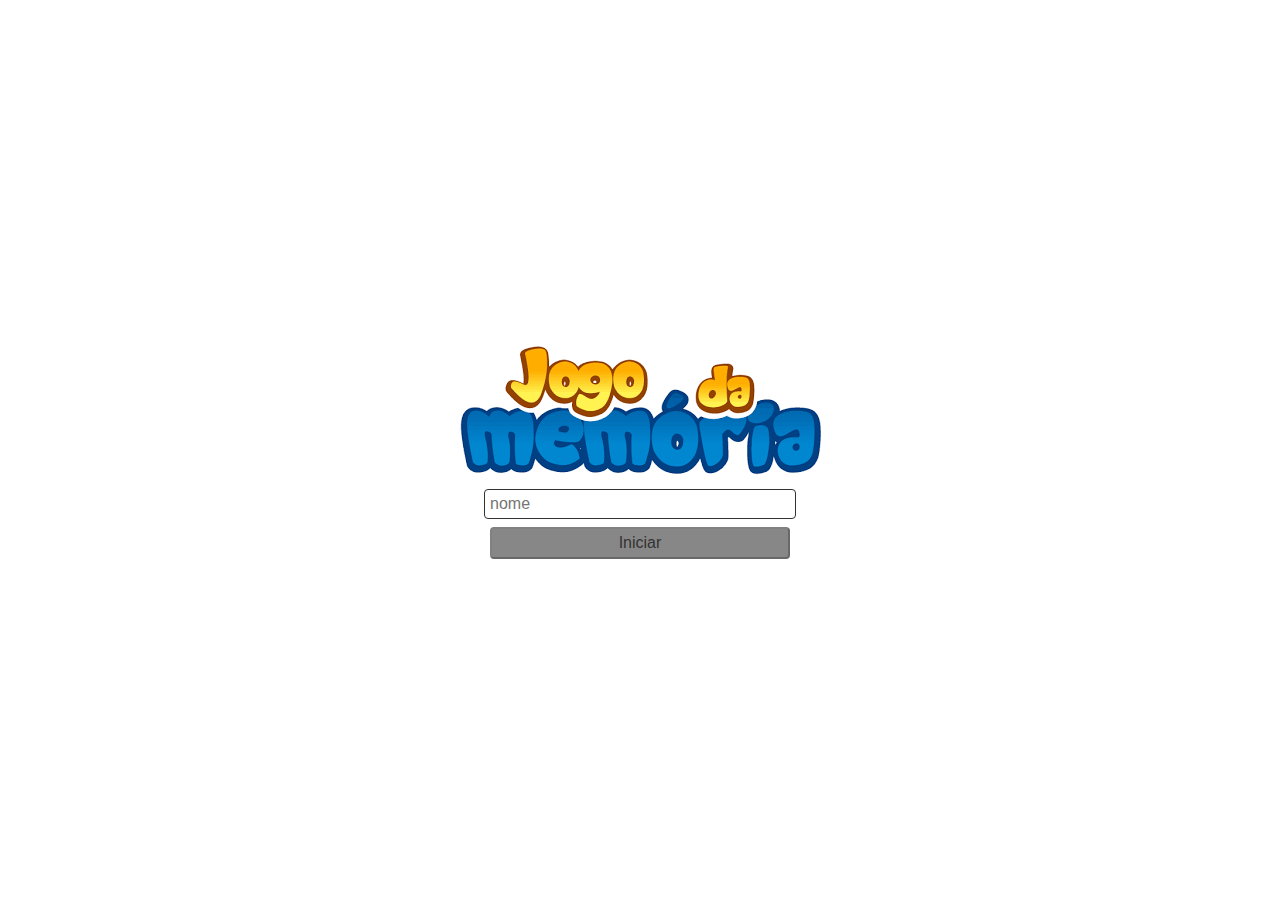
<file: index.html>
<!DOCTYPE html>
<html lang="pt-br">
<head>
    <meta charset="UTF-8">
    <meta http-equiv="X-UA-Compatible" content="IE=edge">
    <meta name="viewport" content="width=device-width, initial-scale=1.0">
    <title>Jogo da Memoria / login</title>
   
    <link rel="stylesheet" href="Css/reset.css">
    <link rel="stylesheet" href="Css/login.css">

    <script defer src="Js/login.js"></script>

</head>

<body>
    <section>
        <form class="login-form">
            <div class="login_heard">
                <img src="imagens/download.png" alt="jogo da memoria">
            </div>
            <input type="text" placeholder="nome" class="login_input">
            <button type="submit" class="login_button" disabled>Iniciar</button>
        </form>
    </section>
</body>

</html>
</file>
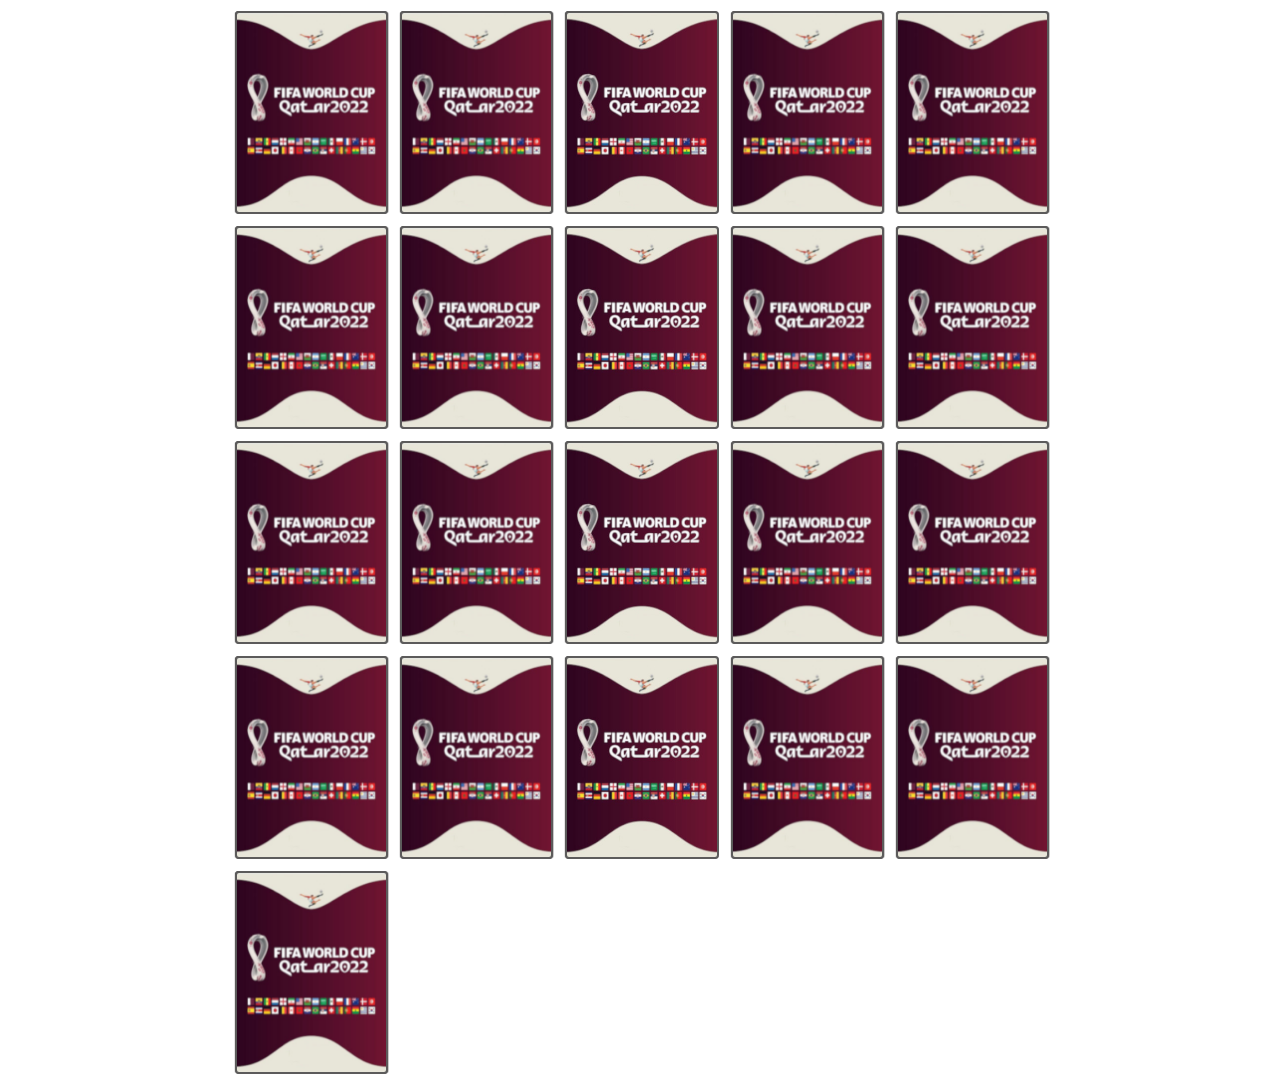
<file: Pages/game.html>
<!DOCTYPE html>
<html lang="pt-br">
    <head>
        <meta charset="UTF-8">
        <meta http-equiv="X-UA-Compatible" content="IE=edge">
        <meta name="viewport" content="width=device-width, initial-scale=1.0">
        <title>Jogo da Memoria</title>
        <link rel="stylesheet" href="../Css/reset.css">
        <link rel="stylesheet" href="../Css/game.css">
        <script defer src="../Js/game.js"></script>
    </head>

    <body>
        <div id="timer"></div>
        <div class="grid">
            <div class="card">
                <div class="face front"></div>
                <div class="face back"></div>
            </div>
        </div>
    </body>

</html>
</file>
<file: Css/login.css>
.login-form {
   align-items: center;
   display: flex;
   flex-direction: column;
   height: 100vh;
   justify-content: center;
}
.login_heard {
    align-items: center;
    display: flex;
    flex-direction: column;
    justify-content: center;
    margin-bottom: 10px;
}
.login_heard img {
    width: auto;
}
.login_input {
    border: 1px solid #333;
    border-radius: 4px;
    color: #333;
    font-size: 1em;
    margin-bottom: 8px;
    max-width: 300px;
    padding: 5px;
    width: 100%;
}
.login_button {
    background-color: rgb(15, 73, 197);
    border-radius: 4px;
    color: #fff;
    cursor: pointer;
    font-size: 1em;
    max-width: 300px;
    padding: 5px;
    width: 100%;
}
.login_button:disabled {
    background-color: rgb(136, 135, 135);
    color: #333;
    cursor: auto;
    cursor: pointer;
}
</file>
<file: Css/game.css>
.grid 
{
    display: grid;
    grid-template-columns: repeat(5, 1fr);
    gap: 16px;
    width: 100%;
    max-width: 810px;
    margin: 11px auto;
}
.card
{
    aspect-ratio: 3/4;
    width: 100%;
    background-color: #333;
    border-radius: 4px;
    position: relative;
    transition: all 400ms ease;
    transform-style: preserve-3d;
}
.face 
{
    width: 100%;
    height: 100%;
    position: absolute;
    background-size: cover;
    background-position: center;
    border: 2px solid rgb(92, 91, 91);
    border-radius: 4px;
}
.front 
{
    transform: rotateY(180deg);
}
.back 
{
    background-image: url(../imagens/images.jpg);
    -webkit-backface-visibility: hidden;
}
.reveal-card
{
    transform: rotateY(180deg);
}
.disabled-card
{
    filter: saturate(0);
    opacity: 0.5;
}
#timer
{
    color: blue;
    font-size: 2em;
}
</file>
